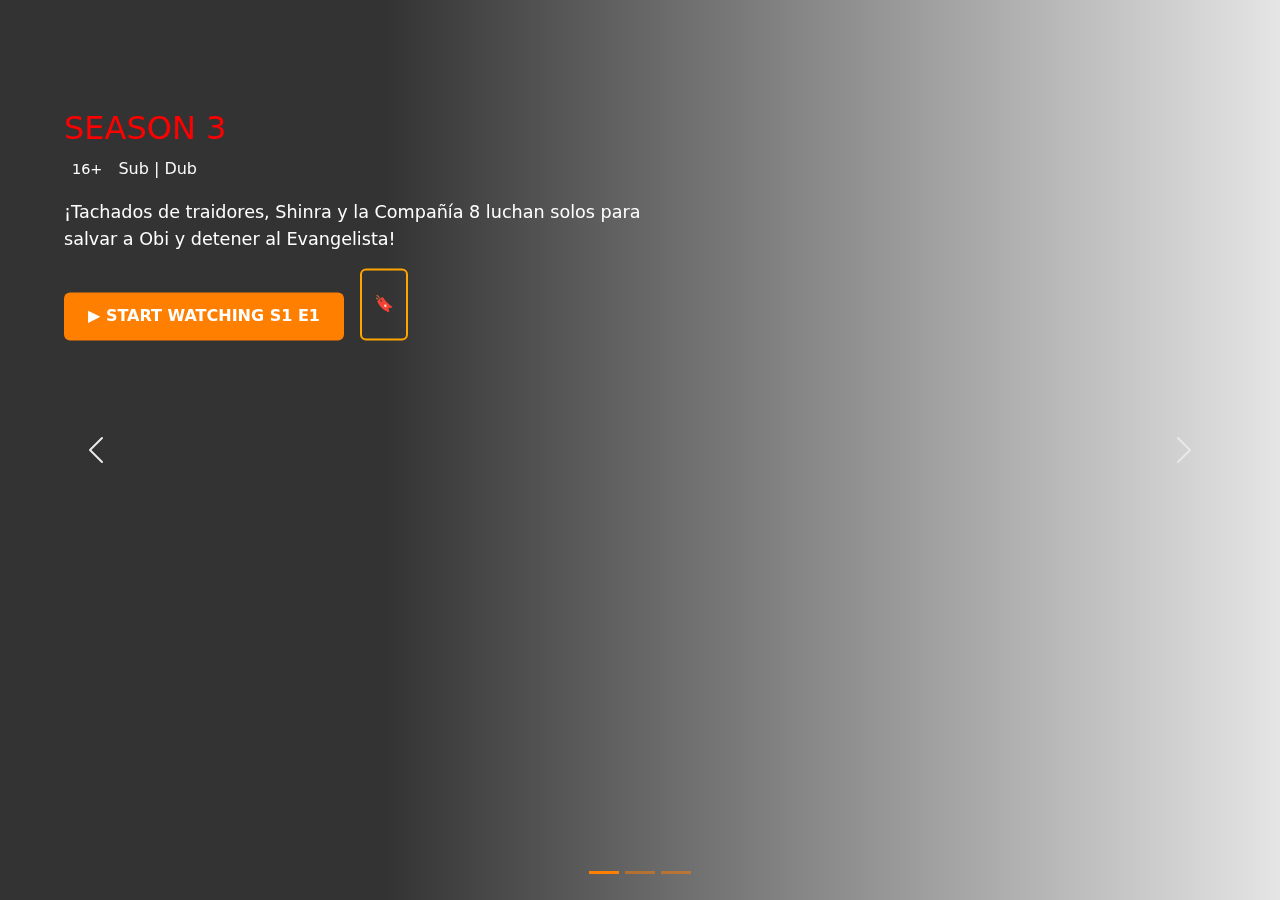
<file: anime/pruebas/carrusell.html>
<!DOCTYPE html>
<html lang="es">
  <head>
    <meta charset="UTF-8" />
    <meta name="viewport" content="width=device-width, initial-scale=1" />
    <title>Fire Force Carrusel</title>
    <link
      href="https://cdn.jsdelivr.net/npm/bootstrap@5.3.3/dist/css/bootstrap.min.css"
      rel="stylesheet"
    />
    <style>
      .carousel-item {
        height: 100vh;
        background-size: cover;
        background-position: center;
        position: relative;
      }

      .overlay {
        position: absolute;
        top: 0;
        left: 0;
        width: 100%;
        height: 100%;
        background: linear-gradient(
          to right,
          rgba(0, 0, 0, 0.8) 30%,
          rgba(0, 0, 0, 0.1) 100%
        );
        z-index: 1;
      }

      .carousel-caption {
        text-align: left;
        top: 25%;
        left: 5%;
        right: auto;
        bottom: auto;
        transform: translateY(-50%);
        z-index: 2;
      }

      .title-main {
        font-size: 4rem;
        font-weight: bold;
        color: #ffcc00;
        text-shadow: 2px 2px 5px #000;
      }

      .subtitle {
        font-size: 2rem;
        color: red;
      }

      .desc {
        color: white;
        max-width: 600px;
        margin-top: 1rem;
        font-size: 1.1rem;
      }

      .btn-orange {
        background-color: #ff7f00;
        color: white;
        border: none;
        margin-top: 1.5rem;
        padding: 0.75rem 1.5rem;
        font-weight: bold;
      }

      .badge-age {
        background-color: #333;
        color: white;
        padding: 0.2rem 0.5rem;
        font-size: 0.9rem;
        border-radius: 5px;
      }

      .bookmark {
        border: 2px solid orange;
        background-color: transparent;
        color: orange;
        font-weight: bold;
        margin-left: 1rem;
      }

      .carousel-indicators [data-bs-target] {
        background-color: #ff7f00;
      }

      @media (max-width: 768px) {
        .title-main {
          font-size: 2rem;
        }
        .subtitle {
          font-size: 1.2rem;
        }
        .desc {
          font-size: 1rem;
        }
      }
    </style>
  </head>
  <body>
    <div id="fireForceCarousel" class="carousel slide" data-bs-ride="carousel">
      <div class="carousel-indicators">
        <button
          type="button"
          data-bs-target="#fireForceCarousel"
          data-bs-slide-to="0"
          class="active"
        ></button>
        <button
          type="button"
          data-bs-target="#fireForceCarousel"
          data-bs-slide-to="1"
        ></button>
        <button
          type="button"
          data-bs-target="#fireForceCarousel"
          data-bs-slide-to="2"
        ></button>
      </div>

      <div class="carousel-inner">
        <div
          class="carousel-item active"
          style="
            background-image: url('https://imgsrv.crunchyroll.com/cdn-cgi/image/fit=contain,format=auto,quality=94,width=1920/CurationAssets/Fire%20Force/SEASON%203/ULTRA-WIDE/FireForce-S3C1-KV1-UW-LTR.png');
          "
        >
          <div class="overlay"></div>
          <div class="carousel-caption">
            <div
              class="title-main"
              style="
                background-image: url('https://imgsrv.crunchyroll.com/cdn-cgi/image/fit=contain,format=auto,quality=85,width=600/CurationAssets/Fire%20Force/SEASON%203/ULTRA-WIDE/FireForce-S3C1-KV1-UW-Logo-ENG.png');
              "
            ></div>
            <h2 class="subtitle">SEASON 3</h2>
            <div class="d-flex align-items-center mt-2">
              <span class="badge-age">16+</span>
              <span class="text-light ms-2">Sub | Dub</span>
            </div>
            <p class="desc">
              ¡Tachados de traidores, Shinra y la Compañía 8 luchan solos para
              salvar a Obi y detener al Evangelista!
            </p>
            <div class="d-flex">
              <button class="btn btn-orange">▶ START WATCHING S1 E1</button>
              <button class="btn bookmark">🔖</button>
            </div>
          </div>
        </div>

        <!-- Puedes duplicar este bloque .carousel-item para agregar más slides -->
        <div
          class="carousel-item"
          style="background-image: url('CarruselCrunchyroll.PNG')"
        >
          <div class="overlay"></div>
          <div class="carousel-caption">
            <h1 class="title-main">FIRE FORCE</h1>
            <h2 class="subtitle">SEASON 3</h2>
            <!-- Repite el mismo contenido si deseas -->
          </div>
        </div>
      </div>

      <button
        class="carousel-control-prev"
        type="button"
        data-bs-target="#fireForceCarousel"
        data-bs-slide="prev"
      >
        <span class="carousel-control-prev-icon"></span>
      </button>
      <button
        class="carousel-control-next"
        type="button"
        data-bs-target="#fireForceCarousel"
        data-bs-slide="next"
      >
        <span class="carousel-control-next-icon"></span>
      </button>
    </div>

    <script src="https://cdn.jsdelivr.net/npm/bootstrap@5.3.3/dist/js/bootstrap.bundle.min.js"></script>
  </body>
</html>
</file>
